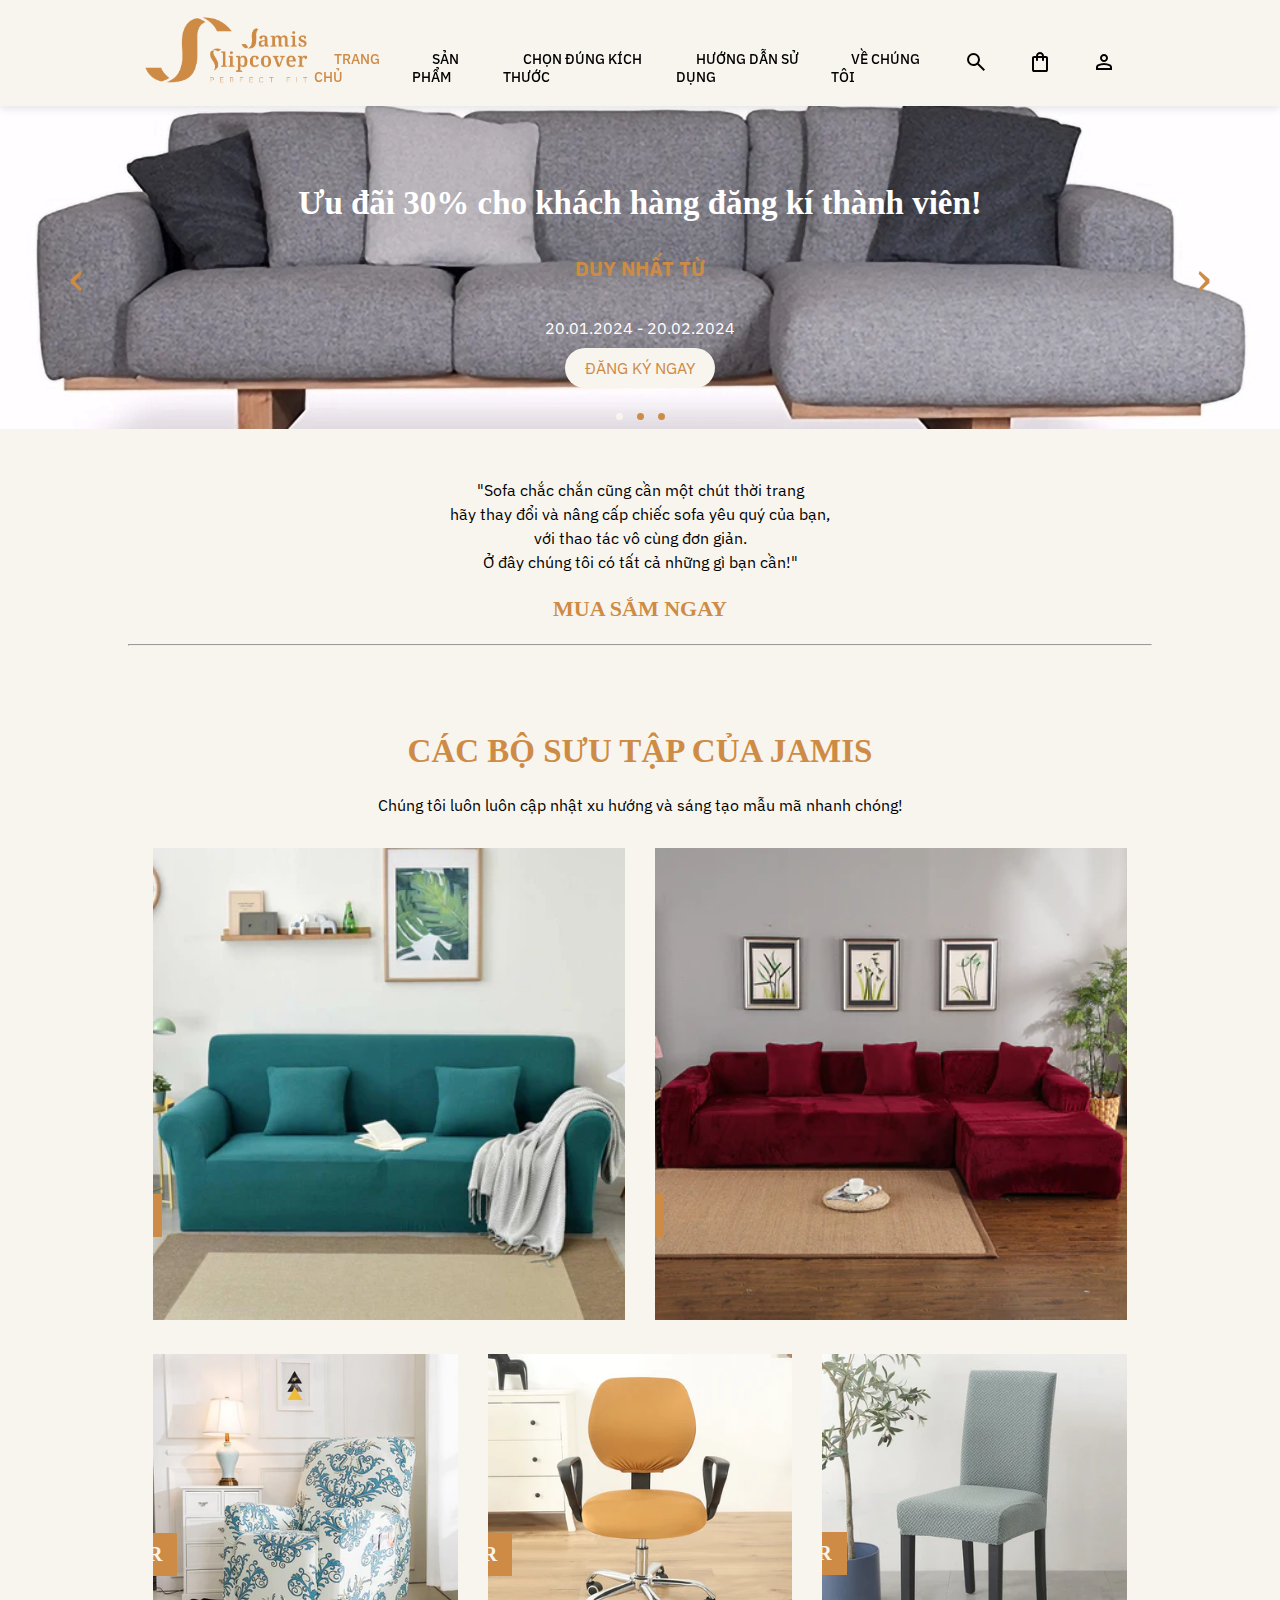
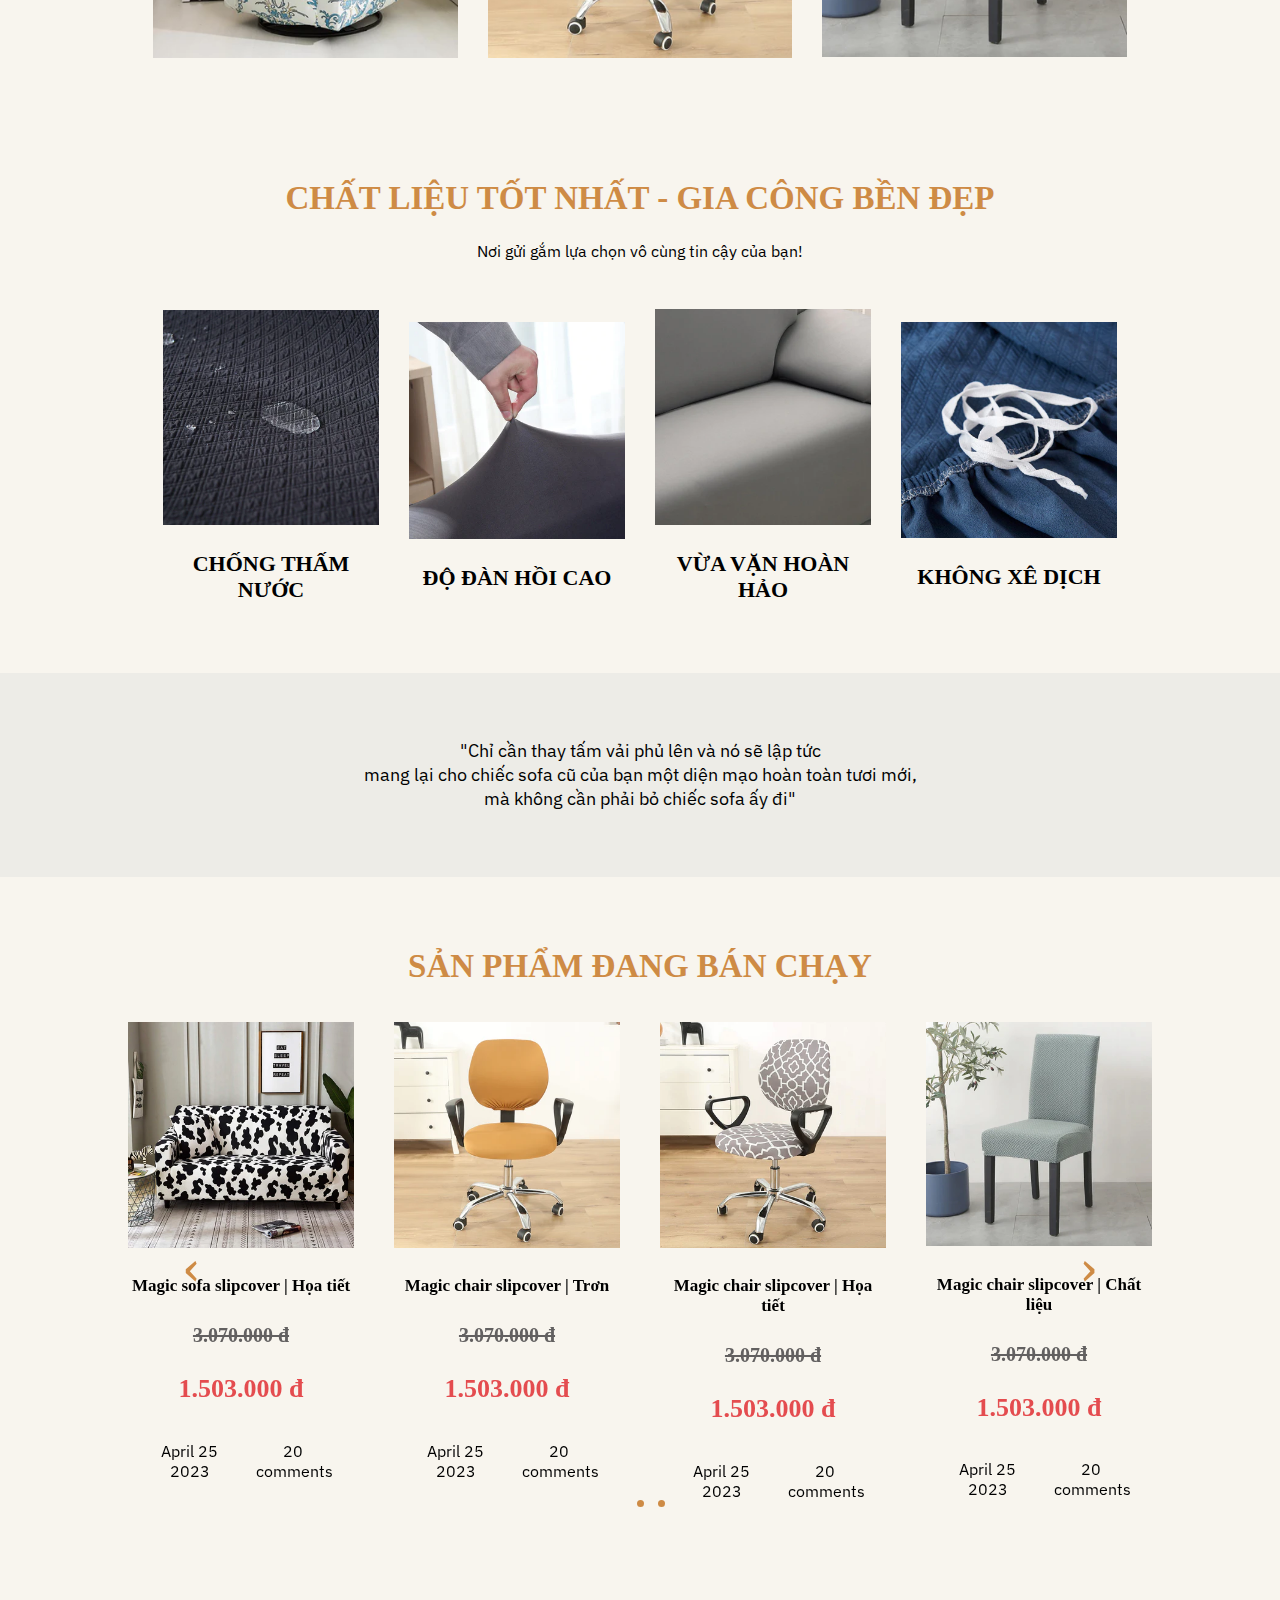
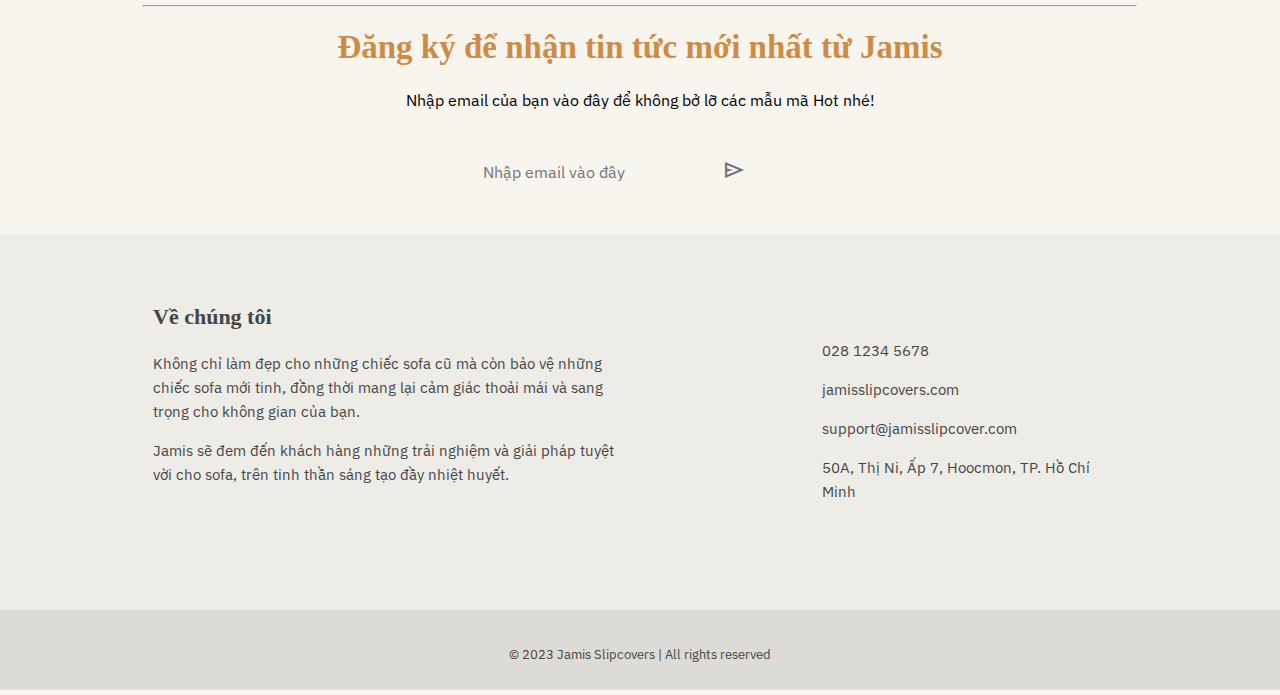
<file: index.html>
<!doctype html>
<html>
<head>
<meta charset="utf-8">
<title>Jamis Slipcover - Perfect Fit</title>
<link rel="icon" href="images/logo icon for web-07.png" type="image/x-icon">
<link rel="stylesheet" href="css/main style.css">
<link rel="stylesheet" href="https://fonts.googleapis.com/css2?family=Material+Symbols+Outlined:opsz,wght,FILL,GRAD@24,400,0,0" />
<link rel="stylesheet" href="css/owl.carousel.css">
<link rel="stylesheet" href="css/owl.theme.default.css">
</head>
	
<body>
<nav>
		<div class="container" >
		<a href="index.html" class="logo"><img src="images/logo for web-06.png" alt="Jamis Slipcover's Logo"></a>
	<div class="menu"> <ul>
		<li><a href="index.html" class="active">TRANG CHỦ</a></li>
		<li><a href="tat-ca-san-pham.html">SẢN PHẨM</a>
		<ul>
			<li><a href="tat-ca-san-pham.html">TẤT CẢ</a></li>
			<li><a href="tu-thiet-ke.html"> CÁC MẪU TỰ THIẾT KẾ</a>
			<ul>
			<li><a href="tron.html">TRƠN</a></li>
			<li><a href="hoa-tiet.html">HỌA TIẾT</a></li>
			<li><a href="chat-lieu.html">CHẤT LIỆU</a></li>
			<li><a href="vai-nhung.html">VẢI NHUNG</a></li>
		</ul>
			</li>
			<li><a href="mau-theo-noi-that.html">CÁC MẪU THEO LOẠI NỘI THẤT</a>
		<ul>
			<li><a href="sofa.html">SOFA</a></li>
			<li><a href="sofa-chu-l.html">SOFA CHỮ L</a></li>
			<li><a href="ghe-phong-an.html">GHẾ PHÒNG ĂN</a></li>
			<li><a href="ghe-van-phong.html">GHẾ VĂN PHÒNG</a></li>
			<li><a href="sofa-tua.html">SOFA TỰA</a></li>
		</ul>
			</li>
		</ul></li>
		
		<li><a href="huong-dan-chon-dung-kich-thuoc.html">CHỌN ĐÚNG KÍCH THƯỚC</a></li>
		<li><a href="huong-dan-su-dung.html">HƯỚNG DẪN SỬ DỤNG</a></li>
		<li><a href="ve-chung-toi.html">VỀ CHÚNG TÔI</a>
		</li>
		
		<li><a href="tim-kiem.html"><span class="material-symbols-outlined">search</span></a></li>
		<li><a href="gio-hang.html"><span class="material-symbols-outlined">shopping_bag</span></a></li>
		<li><a href="tai-khoan-ca-nhan.html"><span class="material-symbols-outlined">person</span></a></li>
		
	</ul></div> </div> </nav>

<section id="vung0">
<div  class="owl-carousel owl-theme" id="banner">
<div class="item">
<div class="banner-caption">
				<h1>Ưu đãi 30% cho khách hàng đăng kí thành viên!</h1>
	<h5>DUY NHẤT TỪ</h5> <p>20.01.2024 - 20.02.2024</p>
				<p><a href="dang-ky-thanh-vien-form.html" class="btn-primary">ĐĂNG KÝ NGAY</a></p>
			</div>
<img src="images/banner 1.webp"/></div>
<div class="item">
<div class="banner-caption">
				<h1>Ưu đãi 30% cho khách hàng đăng kí thành viên!</h1>
	<h5>DUY NHẤT TỪ</h5> <p>20.01.2024 - 20.02.2024</p>
				<p><a href="#" class="btn-primary">ĐĂNG KÝ NGAY</a></p>
			</div>	
<img src="images/banner 2.jpg"/></div>
<div class="item">
<div class="banner-caption">
				<h1>Ưu đãi 30% cho khách hàng đăng kí thành viên!</h1>
	<h5>DUY NHẤT TỪ</h5> <p>20.01.2024 - 20.02.2024</p>
				<p><a href="#" class="btn-primary">ĐĂNG KÝ NGAY</a></p>
			</div>
<img src="images/banner 3.jpg"/></div>
</div></section>
	
	<section id="vung1"><div class="container">
	<p text align="center">"Sofa chắc chắn cũng cần một chút thời trang <br>
hãy thay đổi và nâng cấp chiếc sofa yêu quý của bạn, <br>
với thao tác vô cùng đơn giản.<br>
	Ở đây chúng tôi có tất cả những gì bạn cần!"
		<br></p>
		<h3 text align="center"><a class="btn-primary" href="san-pham.html">MUA SẮM NGAY</a></h3><hr></div></section>
	
	
	<section id="vung2">
	<h1 text align="center">CÁC BỘ SƯU TẬP CỦA JAMIS</h1>
		<p text align="center">Chúng tôi luôn luôn cập nhật xu hướng và sáng tạo mẫu mã nhanh chóng!</p>
	<div class="container"><div class="row">
			<div class="col-6">
				<a href="sofa-html"><div class="card-overlay">
					<img src="images/sofa.webp" alt="" class="img-100">
					<h4>MAGIC SOFA SLIPCOVER</h4>
					<h1>SOFA</h1>
				</div></a>
			</div>
			<div class="col-6">
				<a href="sofa-chu-l.html"><div class="card-overlay">
					<img src="images/sofa L.webp" alt="" class="img-100">
					<h4>MAGIC SOFA SLIPCOVER</h4>
					<h1>SOFA CHỮ L</h1>
				</div></a>
			</div>
			<div class="col-4">
					<a href="sofa-tua.html"><div class="card-overlay">
					<img src="images/ghế tựa.webp" alt="" class="img-100">
					<h4>MAGIC CHAIR SLIPCOVER</h4>
					<h1>SOFA TỰA</h1>
				</div></a></div>
		<div class="col-4">
					<a href="ghe-cong-so.html"><div class="card-overlay">
					<img src="images/ghế công sở.webp" alt="" class="img-100">
					<h4>MAGIC CHAIR SLIPCOVER</h4>
					<h1>GHẾ VĂN PHÒNG</h1>
				</div></a></div>
		<div class="col-4">
					<a href="ghe-phong-an.html"><div class="card-overlay">
					<img src="images/ghế phòng ăn.webp" alt="" class="img-100">
					<h4>MAGIC CHAIR SLIPCOVER</h4>
					<h1>GHẾ PHÒNG ĂN</h1>
				</div></a></div>
		</div>
	</div>
	</section>
	
	<section id="vung3">
	<div class="container" >
	<div class="row">
	<div class="col-12">	
		<h1 text align="center">CHẤT LIỆU TỐT NHẤT - GIA CÔNG BỀN ĐẸP</h1>
		<p text align="center">Nơi gửi gắm lựa chọn vô cùng tin cậy của bạn!</p></div>
	<div class="row justify-center">
	<div class="col-3"><img src="images/CL1.webp" class="img-100" alt=""><h3 text align="center">CHỐNG THẤM NƯỚC</h3></div>
	<div class="col-3"><img src="images/CL2.webp" class="img-100" alt=""><h3 text align="center">ĐỘ ĐÀN HỒI CAO</h3></div>
	<div class="col-3"><img src="images/CL3.webp" class="img-100" alt=""><h3 text align="center">VỪA VẶN HOÀN HẢO</h3></div>
	<div class="col-3"><img src="images/CL4.webp" class="img-100" alt=""><h3 text align="center">KHÔNG XÊ DỊCH</h3></div>
	</div>	</div>		
	</div>
	</section>

	
		<section id="vung-giua">
		<div class="col-12 text-center">
			<p>"Chỉ cần thay tấm vải phủ lên và nó sẽ lập tức <br> mang lại 
cho chiếc sofa cũ của bạn một diện mạo hoàn toàn tươi mới, <br>
mà không cần phải bỏ chiếc sofa ấy đi"</p>
			</div></section>
	
		
	<section id="vung4 ">
	<div class="container text-center">
	<div class="row">
	<div class="col-12 text-center">
		<h1>SẢN PHẨM ĐANG BÁN CHẠY</h1></div></div>
		
		<div class="owl-carousel owl-theme" id="ban-chay">
		
			<div class="item">
			
			<a href="hoa-tiet.html"><div class="card-overlay"><img src="images/v51.webp" class="img-100" alt=""></div></a>
			<h5>Magic sofa slipcover | Họa tiết</h5>
			<h4>3.070.000 đ</h4>	
			<h2>1.503.000 đ</h2>
			<div class="row">
				<div class="col-6">April 25 2023</div>
				<div class="col-6">20 comments</div>
				</div></div>
		
			
			<div class="item">
			<a href="ghe-cong-so.html"><div class="card-overlay"><img src="images/ghế công sở.webp" class="img-100" alt=""></div></a>
			<h5>Magic chair slipcover | Trơn</h5>
			<h4>3.070.000 đ</h4>	
			<h2>1.503.000 đ</h2>
			<div class="row">
				<div class="col-6">April 25 2023</div>
				<div class="col-6">20 comments</div>
				</div></div>
			
			
			<div class="item">
			<a href="ghe-cong-so.html"><div class="card-overlay"><img src="images/814quVx9RaL._SL1500_370x.webp" class="img-100" alt=""></div></a>
			<h5>Magic chair slipcover | Họa tiết</h5>
			<h4>3.070.000 đ</h4>	
			<h2>1.503.000 đ</h2>
			<div class="row">
				<div class="col-6">April 25 2023</div>
				<div class="col-6">20 comments</div>
				</div></div>
			
			
			<div class="item">
			<a href="ghe-phong-an.html"><div class="card-overlay"><img src="images/ghế phòng ăn.webp" class="img-100" alt=""></div></a>
			<h5>Magic chair slipcover | Chất liệu</h5>
			<h4>3.070.000 đ</h4>	
			<h2>1.503.000 đ</h2>
			<div class="row">
				<div class="col-6">April 25 2023</div>
				<div class="col-6">20 comments</div>
			  </div></div>
			
			
			<div class="item">
			<a href="sofa-tua.html"><div class="card-overlay"><img src="images/v55.webp" class="img-100" alt=""></div></a>
			<h5>Magic chair slipcover | Họa tiết</h5>
			<h4>3.070.000 đ</h4>	
			<h2>1.503.000 đ</h2>
			<div class="row">
				<div class="col-6">April 25 2023</div>
				<div class="col-6">20 comments</div>
				</div></div>
			
		
			<div class="item">
			<a href="sofa-chu-l.html"><div class="card-overlay"><img src="images/v56.webp" class="img-100" alt=""></div></a>
			<h5>Magic L sofa slipcover |Trơn</h5>
			<h4>3.070.000 đ</h4>	
			<h2>1.503.000 đ</h2>
			<div class="row">
				<div class="col-6">April 25 2023</div>
				<div class="col-6">20 comments</div>
			  </div></div>
			
			
			<div class="item">
			<a href="sofa.html"><div class="card-overlay"><img src="images/v57.webp" class="img-100" alt=""></div></a>
			<h5>Magic sofa slipcover | Trơn</h5>
			<h4>3.070.000 đ</h4>
			<h2>1.503.000 đ</h2>
			<div class="row">
				<div class="col-6">April 25 2023</div>
				<div class="col-6">20 comments</div>
			  </div></div>
			
			
			<div class="item">
			<a href="sofa-chu-l.html"><div class="card-overlay"><img src="images/v58.webp" class="img-100" alt=""></div></a>
			<h5>Magic L sofa slipcover | Vải nhung</h5>
			<h4>3.070.000 đ</h4>	
			<h2>1.503.000 đ</h2>
			<div class="row">
				<div class="col-6">April 25 2023</div>
				<div class="col-6">20 comments</div>
			  </div></div>
			
			
			<div class="item">
			<a href="sofa-chu-l.html"><div class="card-overlay"><img src="images/v59.webp" class="img-100" alt=""></div></a>
			<h5>Magic L sofa slipcover | Họa tiết</h5>
			<h4>3.070.000 đ</h4>	
			<h2>1.503.000 đ</h2>
			<div class="row">
				<div class="col-6">April 25 2023</div>
				<div class="col-6">20 comments</div>
				</div></div>
			
			
			<div class="item">
			<a href="sofa.html"><div class="card-overlay"><img src="images/v510.webp" class="img-100" alt=""></div></a>
			<h5>Magic sofa slipcover | Vải nhung</h5>
			<h4>3.070.000 đ</h4>	
			<h2>1.503.000 đ</h2>
			<div class="row">
				<div class="col-6">April 25 2023</div>
				<div class="col-6">20 comments</div>
			  </div></div>
			
		
			<div class="item">
			<a href="sofa-chu-l.html"><div class="card-overlay"><img src="images/v511.webp" class="img-100" alt=""></div></a>
			<h5>Magic L sofa slipcover | Trơn</h5>
			<h4>3.070.000 đ</h4>	
			<h2>1.503.000 đ</h2>
			<div class="row">
				<div class="col-6">April 25 2023</div>
				<div class="col-6">20 comments</div>
			  </div></div>
			
			
			<div class="item">
			<a href="ghe-van-phong.html"><div class="card-overlay"><img src="images/v512.webp" class="img-100" alt=""></div></a>
			<h5>Magic chair slipcover | Vải nhung&nbsp;</h5>
			<h4>3.070.000 đ</h4>	
			<h2>1.503.000 đ</h2>
			<div class="row">
				<div class="col-6">April 25 2023</div>
				<div class="col-6">20 comments</div>
			  </div></div>
			
		</div></div></section>

	<section id="email">
	<div class="container">
	<div class="col-12 text-center"><hr>
	<h1>Đăng ký để nhận tin tức mới nhất từ Jamis</h1>
	<p>Nhập email của bạn vào đây để không bở lỡ các mẫu mã Hot nhé!</p>
	</div>
	<div class="container">
		<div class="row justify-center">
			<div class="col-6 text-right"><a href="">Nhập email vào đây</a></div>
			<div class="col-5"><a href="dien-email.html"><span class="material-symbols-outlined">send</span></a></div>
		</div>
	</div>
		
	</div></section>
	
	<section id="footer1">
	<div class="container">
	<div class="row">
	<div class="col-6" style="height:310px"><h3>Về chúng tôi</h3><p>Không chỉ làm đẹp cho những chiếc sofa cũ mà còn bảo vệ những chiếc sofa mới tinh, đồng thời mang lại cảm giác thoải mái và sang trọng cho không gian của bạn.</p>
	<p>Jamis sẽ đem đến khách hàng những trải nghiệm và giải pháp tuyệt vời cho sofa, trên tinh thần sáng tạo đầy nhiệt huyết.</p></div>
	<div class="col-4"><p>028 1234 5678</p>
	<p>jamisslipcovers.com</p> <p>support@jamisslipcover.com</p> <p>50A, Thị Ni, Ấp 7, Hoocmon, TP. Hồ Chí Minh </p> <p></p></div>
	</div>
	</div>
	</section>
	
	<section id="footer2">
	<div class="row text-center">
		<div class="col-12"><p>© 2023 Jamis Slipcovers  |  All rights reserved</p></div>
	</div>  
	</section>
	
	
	
<script src="js/jquery.min.js"></script>
<script src="js/owl.carousel.js"></script>
<script src="js/custom.js"></script>
</body>
</html>
</file>
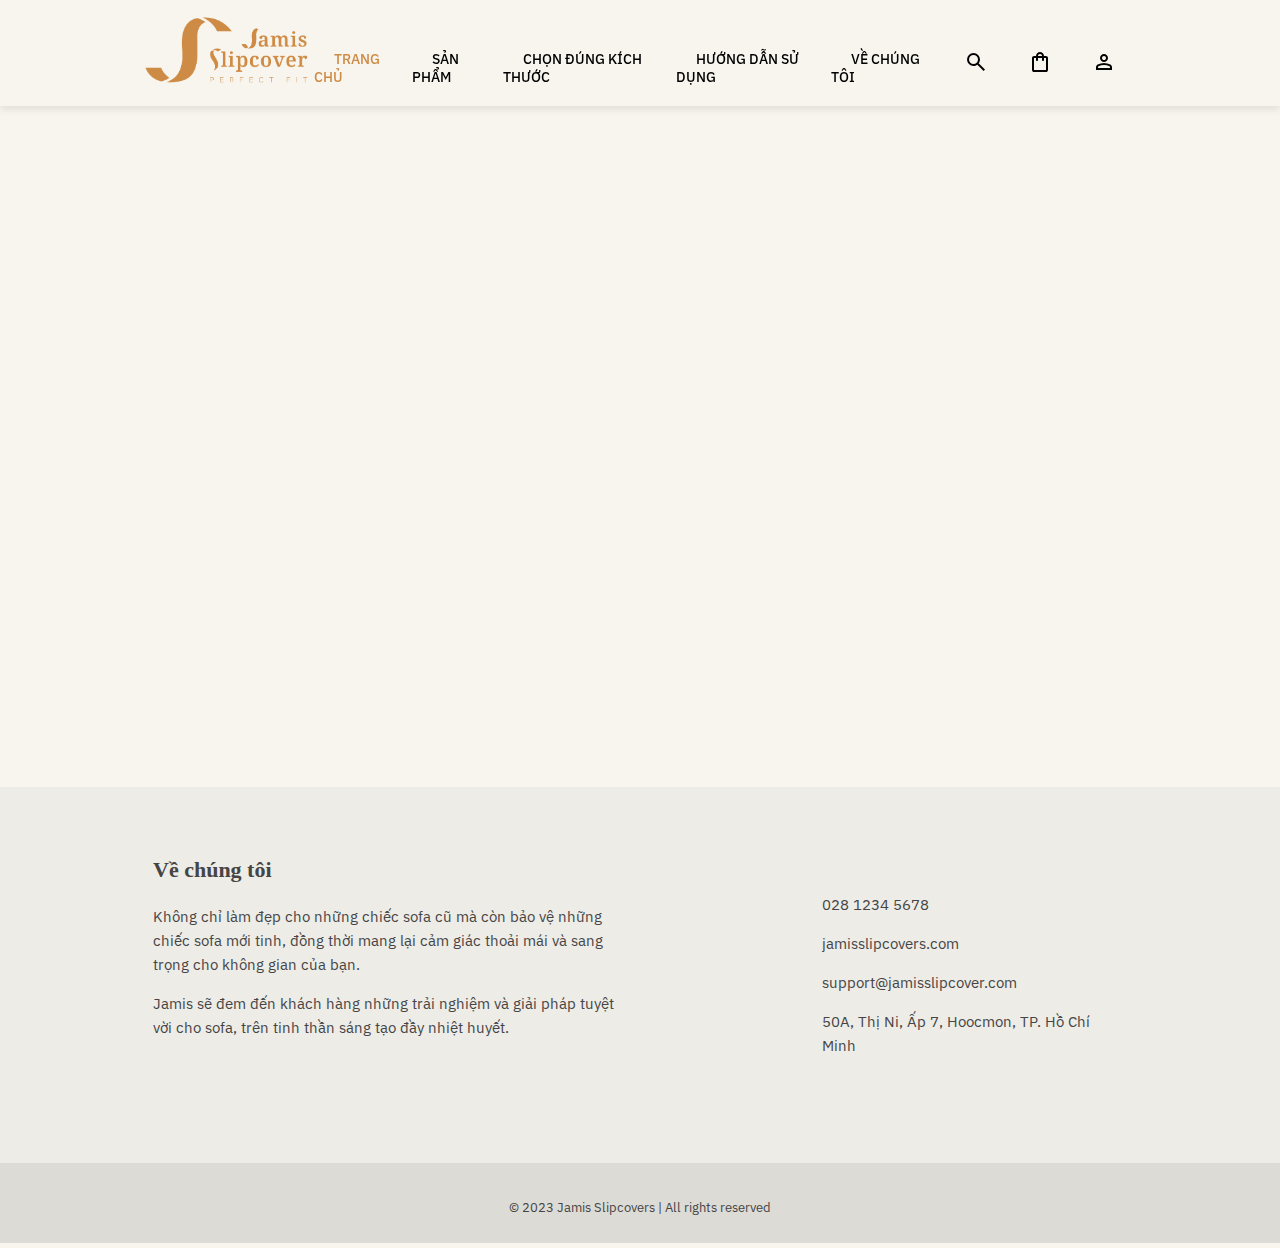
<file: huong-dan-chon-dung-kich-thuoc.html>
<!doctype html>
<html>
<head>
<meta charset="utf-8">
<title>Hướng dẫn chọn đúng kích thước</title>
<link rel="icon" href="images/logo icon for web-07.png" type="image/x-icon">
<link rel="stylesheet" href="https://fonts.googleapis.com/css2?family=Material+Symbols+Outlined:opsz,wght,FILL,GRAD@24,400,0,0" />	
<link rel="stylesheet" href="css/huong dan chon dung kich thuoc.css">
</head>

<body>
<nav>
		<div class="container" >
		<a href="index.html" class="logo"><img src="images/logo for web-06.png" alt="Jamis Slipcover's Logo"></a>
	<div class="menu"> <ul>
		<li><a href="index.html" class="active">TRANG CHỦ</a></li>
		<li><a href="tat-ca-san-pham.html">SẢN PHẨM</a>
		<ul>
			<li><a href="tat-ca-san-pham.html">TẤT CẢ</a></li>
			<li><a href="tu-thiet-ke.html"> CÁC MẪU TỰ THIẾT KẾ</a>
			<ul>
			<li><a href="tron.html">TRƠN</a></li>
			<li><a href="hoa-tiet.html">HỌA TIẾT</a></li>
			<li><a href="chat-lieu.html">CHẤT LIỆU</a></li>
			<li><a href="vai-nhung.html">VẢI NHUNG</a></li>
		</ul>
			</li>
			<li><a href="mau-theo-noi-that.html">CÁC MẪU THEO LOẠI NỘI THẤT</a>
		<ul>
			<li><a href="sofa.html">SOFA</a></li>
			<li><a href="sofa-chu-l.html">SOFA CHỮ L</a></li>
			<li><a href="ghe-phong-an.html">GHẾ PHÒNG ĂN</a></li>
			<li><a href="ghe-van-phong.html">GHẾ VĂN PHÒNG</a></li>
			<li><a href="sofa-tua.html">SOFA TỰA</a></li>
		</ul>
			</li>
		</ul></li>
		
		<li><a href="huong-dan-chon-dung-kich-thuoc.html">CHỌN ĐÚNG KÍCH THƯỚC</a></li>
		<li><a href="huong-dan-su-dung.html">HƯỚNG DẪN SỬ DỤNG</a></li>
		<li><a href="ve-chung-toi.html">VỀ CHÚNG TÔI</a>
		</li>
		
		<li><a href="tim-kiem.html"><span class="material-symbols-outlined">search</span></a></li>
		<li><a href="gio-hang.html"><span class="material-symbols-outlined">shopping_bag</span></a></li>
		<li><a href="tai-khoan-ca-nhan.html"><span class="material-symbols-outlined">person</span></a></li>
		
	</ul></div> </div> </nav>	

<section id="video">
<div class="container">
	<div class="col-12" align="center"><iframe width="1120" height="630" src="https://www.youtube.com/embed/oGhaW3neoaY?si=aws9Qa9n_HWjiQbo" title="YouTube video player" frameborder="0" allow="accelerometer; autoplay; clipboard-write; encrypted-media; gyroscope; picture-in-picture; web-share" allowfullscreen></iframe></div>
</div></section>	

	
	
<section id="footer1">
	<div class="container">
	<div class="row">
	<div class="col-6" style="height:310px"><h3>Về chúng tôi</h3><p>Không chỉ làm đẹp cho những chiếc sofa cũ mà còn bảo vệ những chiếc sofa mới tinh, đồng thời mang lại cảm giác thoải mái và sang trọng cho không gian của bạn.</p>
	<p>Jamis sẽ đem đến khách hàng những trải nghiệm và giải pháp tuyệt vời cho sofa, trên tinh thần sáng tạo đầy nhiệt huyết.</p></div>
	<div class="col-4"><p>028 1234 5678</p>
	<p>jamisslipcovers.com</p> <p>support@jamisslipcover.com</p> <p>50A, Thị Ni, Ấp 7, Hoocmon, TP. Hồ Chí Minh </p> <p></p></div>
	</div>
	</div>
	</section>
	
	<section id="footer2">
	<div class="row text-center">
		<div class="col-12"><p>© 2023 Jamis Slipcovers  |  All rights reserved</p></div>
	</div>  
	</section>	
	
	
</body>
</html>
</file>
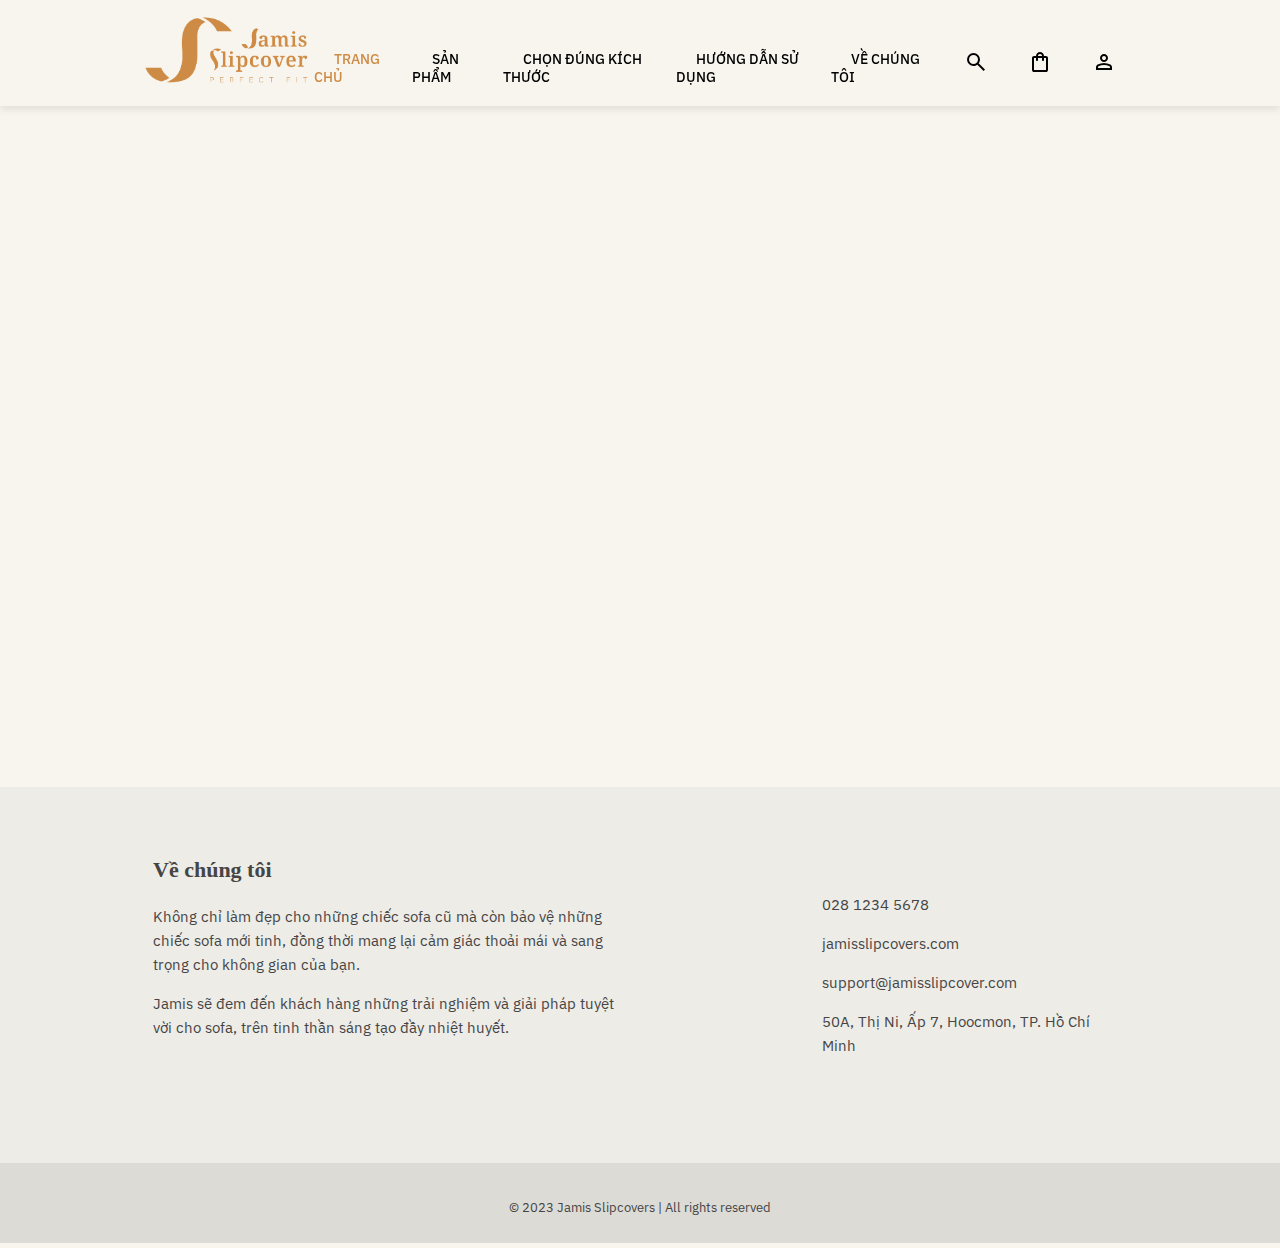
<file: huong-dan-su-dung.html>
<!doctype html>
<html>
<head>
<meta charset="utf-8">
<title>Hướng dẫn sử dụng</title>
<link rel="icon" href="images/logo icon for web-07.png" type="image/x-icon">
<link rel="stylesheet" href="https://fonts.googleapis.com/css2?family=Material+Symbols+Outlined:opsz,wght,FILL,GRAD@24,400,0,0" />	
<link rel="stylesheet" href="css/huong dan su dung.css">	

</head>

<body>
<nav>
		<div class="container" >
		<a href="index.html" class="logo"><img src="images/logo for web-06.png" alt="Jamis Slipcover's Logo"></a>
	<div class="menu"> <ul>
		<li><a href="index.html" class="active">TRANG CHỦ</a></li>
		<li><a href="tat-ca-san-pham.html">SẢN PHẨM</a>
		<ul>
			<li><a href="tat-ca-san-pham.html">TẤT CẢ</a></li>
			<li><a href="tu-thiet-ke.html"> CÁC MẪU TỰ THIẾT KẾ</a>
			<ul>
			<li><a href="tron.html">TRƠN</a></li>
			<li><a href="hoa-tiet.html">HỌA TIẾT</a></li>
			<li><a href="chat-lieu.html">CHẤT LIỆU</a></li>
			<li><a href="vai-nhung.html">VẢI NHUNG</a></li>
		</ul>
			</li>
			<li><a href="mau-theo-noi-that.html">CÁC MẪU THEO LOẠI NỘI THẤT</a>
		<ul>
			<li><a href="sofa.html">SOFA</a></li>
			<li><a href="sofa-chu-l.html">SOFA CHỮ L</a></li>
			<li><a href="ghe-phong-an.html">GHẾ PHÒNG ĂN</a></li>
			<li><a href="ghe-van-phong.html">GHẾ VĂN PHÒNG</a></li>
			<li><a href="sofa-tua.html">SOFA TỰA</a></li>
		</ul>
			</li>
		</ul></li>
		
		<li><a href="huong-dan-chon-dung-kich-thuoc.html">CHỌN ĐÚNG KÍCH THƯỚC</a></li>
		<li><a href="huong-dan-su-dung.html">HƯỚNG DẪN SỬ DỤNG</a></li>
		<li><a href="ve-chung-toi.html">VỀ CHÚNG TÔI</a>
		</li>
		
		<li><a href="tim-kiem.html"><span class="material-symbols-outlined">search</span></a></li>
		<li><a href="gio-hang.html"><span class="material-symbols-outlined">shopping_bag</span></a></li>
		<li><a href="tai-khoan-ca-nhan.html"><span class="material-symbols-outlined">person</span></a></li>
		
	</ul></div> </div> </nav>

<section id="video">
<div class="container">
	<div class="col-12" align="center"><iframe width="1120" height="630" src="https://www.youtube.com/embed/x_3PSDAoc98?si=K7Cucz_121zM2VOG" title="YouTube video player" frameborder="0" allow="accelerometer; autoplay; clipboard-write; encrypted-media; gyroscope; picture-in-picture; web-share" allowfullscreen></iframe></div>
</div></section>	

	
	
<section id="footer1">
	<div class="container">
	<div class="row">
	<div class="col-6" style="height:310px"><h3>Về chúng tôi</h3><p>Không chỉ làm đẹp cho những chiếc sofa cũ mà còn bảo vệ những chiếc sofa mới tinh, đồng thời mang lại cảm giác thoải mái và sang trọng cho không gian của bạn.</p>
	<p>Jamis sẽ đem đến khách hàng những trải nghiệm và giải pháp tuyệt vời cho sofa, trên tinh thần sáng tạo đầy nhiệt huyết.</p></div>
	<div class="col-4"><p>028 1234 5678</p>
	<p>jamisslipcovers.com</p> <p>support@jamisslipcover.com</p> <p>50A, Thị Ni, Ấp 7, Hoocmon, TP. Hồ Chí Minh </p> <p></p></div>
	</div>
	</div>
	</section>
	
	<section id="footer2">
	<div class="row text-center">
		<div class="col-12"><p>© 2023 Jamis Slipcovers  |  All rights reserved</p></div>
	</div>  
	</section>		
</body>
</html>
</file>
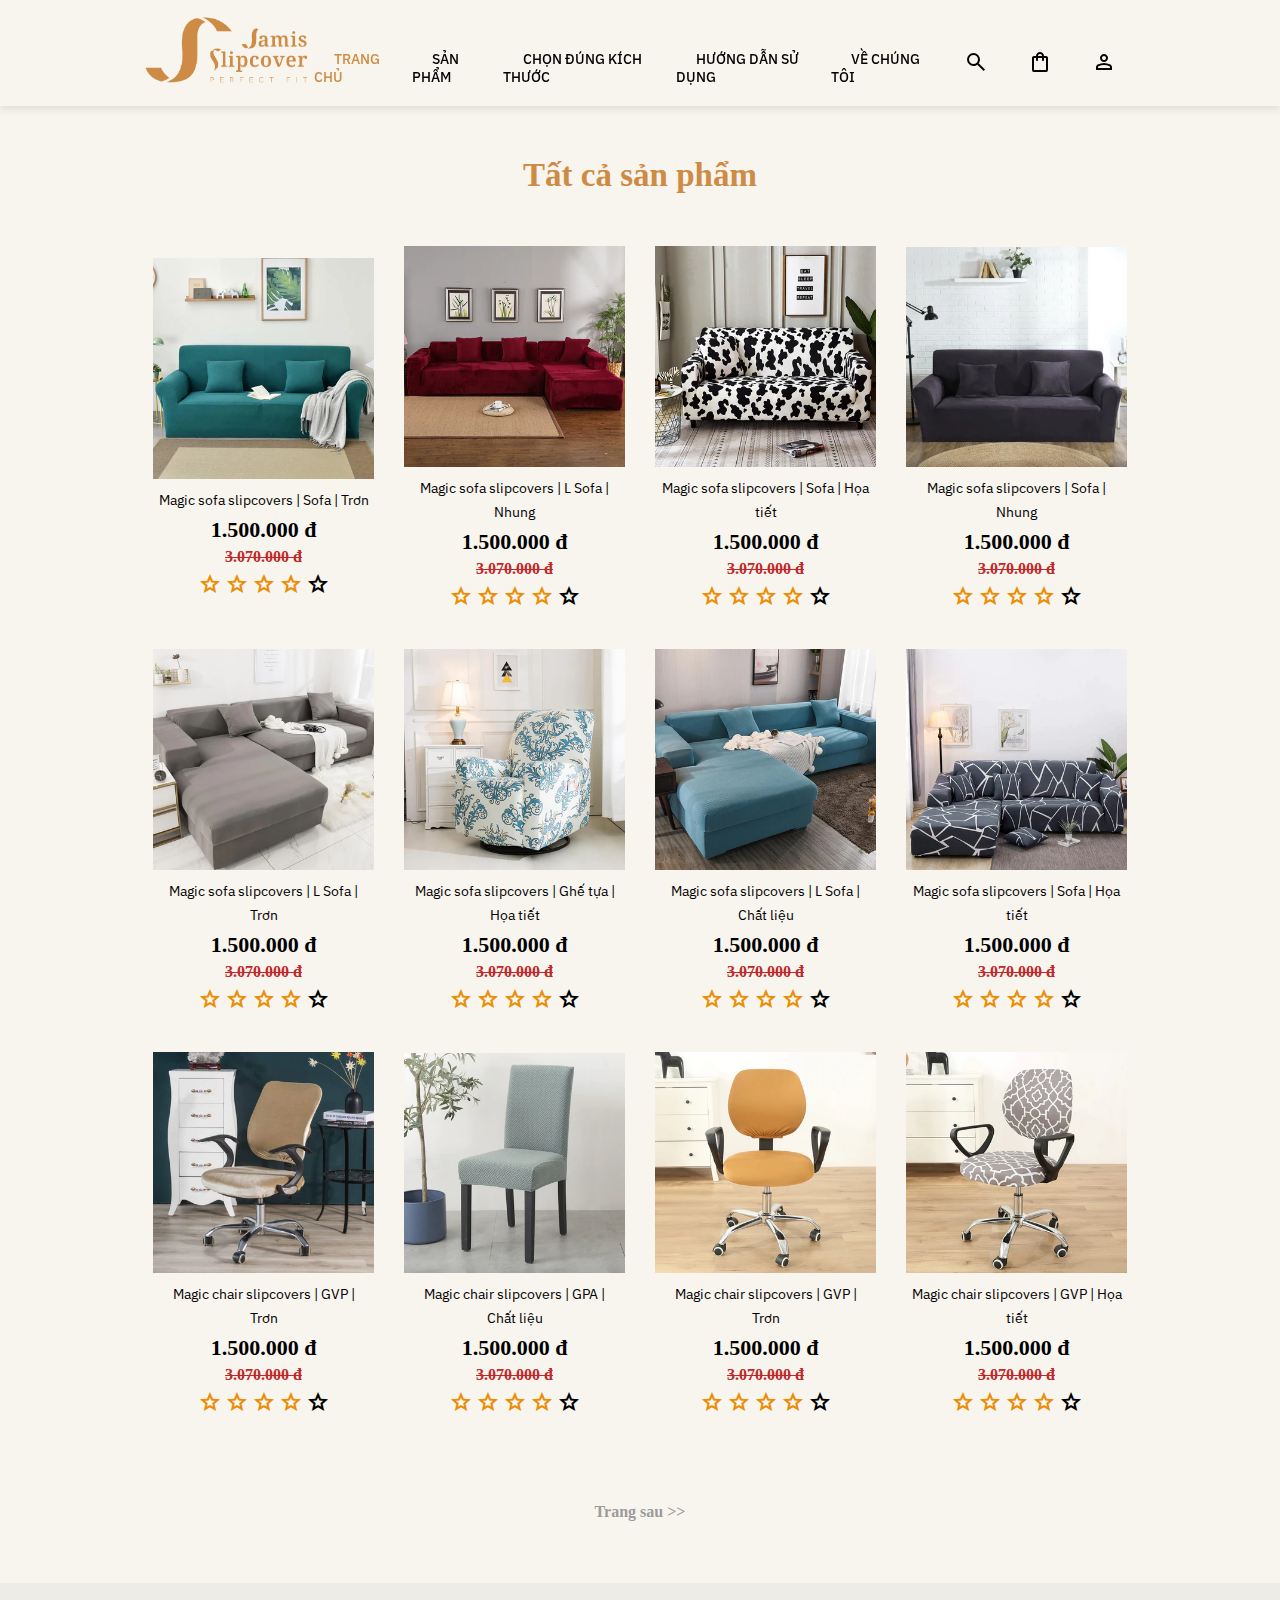
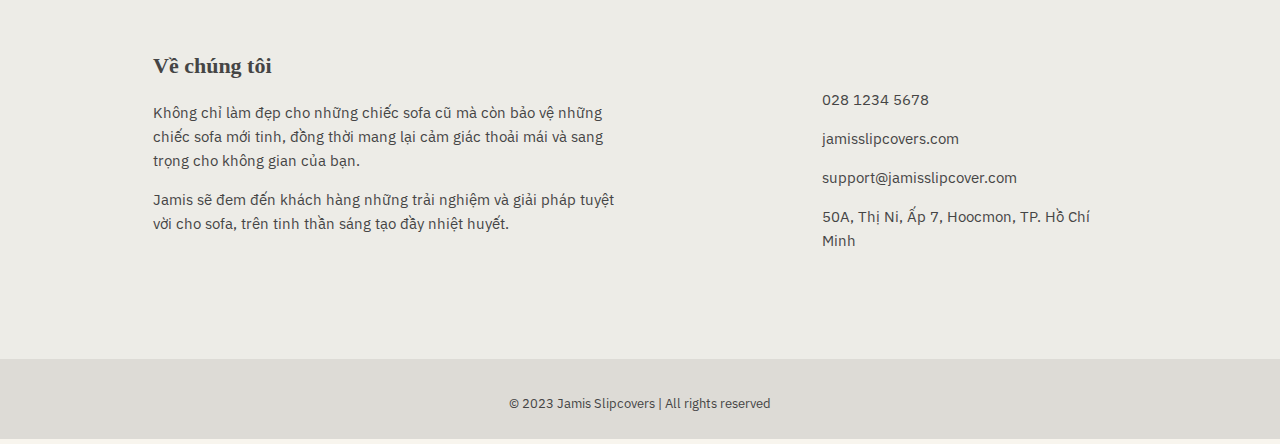
<file: tat-ca-san-pham.html>
<!doctype html>
<html>
<head>
<meta charset="utf-8">
<title>Tất cả sản phẩm</title>
<link rel="icon" href="images/logo icon for web-07.png" type="image/x-icon">
<link rel="stylesheet" href="https://fonts.googleapis.com/css2?family=Material+Symbols+Outlined:opsz,wght,FILL,GRAD@24,400,0,0" />	
<link rel="stylesheet" href="css/tat ca san pham.css">	
</head>

<body>
<nav>
		<div class="container" >
		<a href="index.html" class="logo"><img src="images/logo for web-06.png" alt="Jamis Slipcover's Logo"></a>
	<div class="menu"> <ul>
		<li><a href="index.html" class="active">TRANG CHỦ</a></li>
		<li><a href="tat-ca-san-pham.html">SẢN PHẨM</a>
		<ul>
			<li><a href="tat-ca-san-pham.html">TẤT CẢ</a></li>
			<li><a href="tu-thiet-ke.html"> CÁC MẪU TỰ THIẾT KẾ</a>
			<ul>
			<li><a href="tron.html">TRƠN</a></li>
			<li><a href="hoa-tiet.html">HỌA TIẾT</a></li>
			<li><a href="chat-lieu.html">CHẤT LIỆU</a></li>
			<li><a href="vai-nhung.html">VẢI NHUNG</a></li>
		</ul>
			</li>
			<li><a href="mau-theo-noi-that.html">CÁC MẪU THEO LOẠI NỘI THẤT</a>
		<ul>
			<li><a href="sofa.html">SOFA</a></li>
			<li><a href="sofa-chu-l.html">SOFA CHỮ L</a></li>
			<li><a href="ghe-phong-an.html">GHẾ PHÒNG ĂN</a></li>
			<li><a href="ghe-van-phong.html">GHẾ VĂN PHÒNG</a></li>
			<li><a href="sofa-tua.html">SOFA TỰA</a></li>
		</ul>
			</li>
		</ul></li>
		
		<li><a href="huong-dan-chon-dung-kich-thuoc.html">CHỌN ĐÚNG KÍCH THƯỚC</a></li>
		<li><a href="huong-dan-su-dung.html">HƯỚNG DẪN SỬ DỤNG</a></li>
		<li><a href="ve-chung-toi.html">VỀ CHÚNG TÔI</a>
		</li>
		
		<li><a href="tim-kiem.html"><span class="material-symbols-outlined">search</span></a></li>
		<li><a href="gio-hang.html"><span class="material-symbols-outlined">shopping_bag</span></a></li>
		<li><a href="tai-khoan-ca-nhan.html"><span class="material-symbols-outlined">person</span></a></li>
		
	</ul></div> </div> </nav>

<section id="tat-ca">
<div class="container">
	<div class="row">
	<div class="col-12">
	<h1 align="center">Tất cả sản phẩm</h1>
		</div></div>
	
<div class="row align-items-bottom">
<div class="col-3">
			<div class="card card-overlay text-center">
				<img src="images/sofa.webp" alt="" class="img-100">
				<p>Magic sofa slipcovers | Sofa | Trơn</p>
					<h3>1.500.000 đ</h3>
				<h4>3.070.000 đ</h4>
				<p>
				<span class="material-symbols-outlined text-yellow">star</span>	<span class="material-symbols-outlined text-yellow">star</span>
				<span class="material-symbols-outlined text-yellow">star</span>	<span class="material-symbols-outlined text-yellow">star</span>	<span class="material-symbols-outlined ">star</span></p>
				<button type="button" class="btn-primary">Mua ngay</button>
				<div class="icon">
					<a href="#"><span class="material-symbols-outlined">shopping_bag</span></a>
					<a href="#"><span class="material-symbols-outlined">favorite</span></a>
					<a href="#"><span class="material-symbols-outlined">compare_arrows</span></a>
				</div>
 				</div>
			</div>	

<div class="col-3">
			<div class="card card-overlay text-center">
				<img src="images/v58.webp" alt="" class="img-100">
				<p>Magic sofa slipcovers | L Sofa | Nhung</p>
					<h3>1.500.000 đ</h3>
				<h4>3.070.000 đ</h4>
				<p>
				<span class="material-symbols-outlined text-yellow">star</span>	<span class="material-symbols-outlined text-yellow">star</span>
				<span class="material-symbols-outlined text-yellow">star</span>	<span class="material-symbols-outlined text-yellow">star</span>	<span class="material-symbols-outlined ">star</span></p>
				<button type="button" class="btn-primary">Mua ngay</button>
				<div class="icon">
					<a href="#"><span class="material-symbols-outlined">shopping_bag</span></a>
					<a href="#"><span class="material-symbols-outlined">favorite</span></a>
					<a href="#"><span class="material-symbols-outlined">compare_arrows</span></a>
				</div>
 				</div>
			</div>	
	
<div class="col-3">
			<div class="card card-overlay text-center">
				<img src="images/v51.webp" alt="" class="img-100">
				<p>Magic sofa slipcovers | Sofa | Họa tiết</p>
					<h3>1.500.000 đ</h3>
				<h4>3.070.000 đ</h4>
				<p>
				<span class="material-symbols-outlined text-yellow">star</span>	<span class="material-symbols-outlined text-yellow">star</span>
				<span class="material-symbols-outlined text-yellow">star</span>	<span class="material-symbols-outlined text-yellow">star</span>	<span class="material-symbols-outlined ">star</span></p>
				<button type="button" class="btn-primary">Mua ngay</button>
				<div class="icon">
					<a href="#"><span class="material-symbols-outlined">shopping_bag</span></a>
					<a href="#"><span class="material-symbols-outlined">favorite</span></a>
					<a href="#"><span class="material-symbols-outlined">compare_arrows</span></a>
				</div>
 				</div>
			</div>	
	
<div class="col-3">
			<div class="card card-overlay text-center">
				<img src="images/v52.webp" alt="" class="img-100">
				<p>Magic sofa slipcovers | Sofa | Nhung</p>
					<h3>1.500.000 đ</h3>
				<h4>3.070.000 đ</h4>
				<p>
				<span class="material-symbols-outlined text-yellow">star</span>	<span class="material-symbols-outlined text-yellow">star</span>
				<span class="material-symbols-outlined text-yellow">star</span>	<span class="material-symbols-outlined text-yellow">star</span>	<span class="material-symbols-outlined ">star</span></p>
				<button type="button" class="btn-primary">Mua ngay</button>
				<div class="icon">
					<a href="#"><span class="material-symbols-outlined">shopping_bag</span></a>
					<a href="#"><span class="material-symbols-outlined">favorite</span></a>
					<a href="#"><span class="material-symbols-outlined">compare_arrows</span></a>
				</div>
 				</div>
			</div>	
	
<div class="col-3">
			<div class="card card-overlay text-center">
				<img src="images/v53.webp" alt="" class="img-100">
				<p>Magic sofa slipcovers | L Sofa | Trơn</p>
					<h3>1.500.000 đ</h3>
				<h4>3.070.000 đ</h4>
				<p>
				<span class="material-symbols-outlined text-yellow">star</span>	<span class="material-symbols-outlined text-yellow">star</span>
				<span class="material-symbols-outlined text-yellow">star</span>	<span class="material-symbols-outlined text-yellow">star</span>	<span class="material-symbols-outlined ">star</span></p>
				<button type="button" class="btn-primary">Mua ngay</button>
				<div class="icon">
					<a href="#"><span class="material-symbols-outlined">shopping_bag</span></a>
					<a href="#"><span class="material-symbols-outlined">favorite</span></a>
					<a href="#"><span class="material-symbols-outlined">compare_arrows</span></a>
				</div>
 				</div>
			</div>	
	
<div class="col-3">
			<div class="card card-overlay text-center">
				<img src="images/v55.webp" alt="" class="img-100">
				<p>Magic sofa slipcovers | Ghế tựa | Họa tiết</p>
					<h3>1.500.000 đ</h3>
				<h4>3.070.000 đ</h4>
				<p>
				<span class="material-symbols-outlined text-yellow">star</span>	<span class="material-symbols-outlined text-yellow">star</span>
				<span class="material-symbols-outlined text-yellow">star</span>	<span class="material-symbols-outlined text-yellow">star</span>	<span class="material-symbols-outlined ">star</span></p>
				<button type="button" class="btn-primary">Mua ngay</button>
				<div class="icon">
					<a href="#"><span class="material-symbols-outlined">shopping_bag</span></a>
					<a href="#"><span class="material-symbols-outlined">favorite</span></a>
					<a href="#"><span class="material-symbols-outlined">compare_arrows</span></a>
				</div>
 				</div>
			</div>	
	
<div class="col-3">
			<div class="card card-overlay text-center">
				<img src="images/v56.webp" alt="" class="img-100">
				<p>Magic sofa slipcovers | L Sofa | Chất liệu</p>
					<h3>1.500.000 đ</h3>
				<h4>3.070.000 đ</h4>
				<p>
				<span class="material-symbols-outlined text-yellow">star</span>	<span class="material-symbols-outlined text-yellow">star</span>
				<span class="material-symbols-outlined text-yellow">star</span>	<span class="material-symbols-outlined text-yellow">star</span>	<span class="material-symbols-outlined ">star</span></p>
				<button type="button" class="btn-primary">Mua ngay</button>
				<div class="icon">
					<a href="#"><span class="material-symbols-outlined">shopping_bag</span></a>
					<a href="#"><span class="material-symbols-outlined">favorite</span></a>
					<a href="#"><span class="material-symbols-outlined">compare_arrows</span></a>
				</div>
 				</div>
			</div>	
	
<div class="col-3">
			<div class="card card-overlay text-center">
				<img src="images/v59.webp" alt="" class="img-100">
				<p>Magic sofa slipcovers | Sofa | Họa tiết</p>
					<h3>1.500.000 đ</h3>
				<h4>3.070.000 đ</h4>
				<p>
				<span class="material-symbols-outlined text-yellow">star</span>	<span class="material-symbols-outlined text-yellow">star</span>
				<span class="material-symbols-outlined text-yellow">star</span>	<span class="material-symbols-outlined text-yellow">star</span>	<span class="material-symbols-outlined ">star</span></p>
				<button type="button" class="btn-primary">Mua ngay</button>
				<div class="icon">
					<a href="#"><span class="material-symbols-outlined">shopping_bag</span></a>
					<a href="#"><span class="material-symbols-outlined">favorite</span></a>
					<a href="#"><span class="material-symbols-outlined">compare_arrows</span></a>
				</div>
 				</div>
			</div>	
<div class="col-3">
			<div class="card card-overlay text-center">
				<img src="images/v512.webp" alt="" class="img-100">
				<p>Magic chair slipcovers | GVP | Trơn</p>
					<h3>1.500.000 đ</h3>
				<h4>3.070.000 đ</h4>
				<p>
				<span class="material-symbols-outlined text-yellow">star</span>	<span class="material-symbols-outlined text-yellow">star</span>
				<span class="material-symbols-outlined text-yellow">star</span>	<span class="material-symbols-outlined text-yellow">star</span>	<span class="material-symbols-outlined ">star</span></p>
				<button type="button" class="btn-primary">Mua ngay</button>
				<div class="icon">
					<a href="#"><span class="material-symbols-outlined">shopping_bag</span></a>
					<a href="#"><span class="material-symbols-outlined">favorite</span></a>
					<a href="#"><span class="material-symbols-outlined">compare_arrows</span></a>
				</div>
 				</div>
			</div>
<div class="col-3">
			<div class="card card-overlay text-center">
				<img src="images/ghế phòng ăn.webp" alt="" class="img-100">
				<p>Magic chair slipcovers | GPA | Chất liệu</p>
					<h3>1.500.000 đ</h3>
				<h4>3.070.000 đ</h4>
				<p>
				<span class="material-symbols-outlined text-yellow">star</span>	<span class="material-symbols-outlined text-yellow">star</span>
				<span class="material-symbols-outlined text-yellow">star</span>	<span class="material-symbols-outlined text-yellow">star</span>	<span class="material-symbols-outlined ">star</span></p>
				<button type="button" class="btn-primary">Mua ngay</button>
				<div class="icon">
					<a href="#"><span class="material-symbols-outlined">shopping_bag</span></a>
					<a href="#"><span class="material-symbols-outlined">favorite</span></a>
					<a href="#"><span class="material-symbols-outlined">compare_arrows</span></a>
				</div>
 				</div>
			</div>	
<div class="col-3">
			<div class="card card-overlay text-center">
				<img src="images/ghế công sở.webp" alt="" class="img-100">
				<p>Magic chair slipcovers | GVP | Trơn</p>
					<h3>1.500.000 đ</h3>
				<h4>3.070.000 đ</h4>
				<p>
				<span class="material-symbols-outlined text-yellow">star</span>	<span class="material-symbols-outlined text-yellow">star</span>
				<span class="material-symbols-outlined text-yellow">star</span>	<span class="material-symbols-outlined text-yellow">star</span>	<span class="material-symbols-outlined ">star</span></p>
				<button type="button" class="btn-primary">Mua ngay</button>
				<div class="icon">
					<a href="#"><span class="material-symbols-outlined">shopping_bag</span></a>
					<a href="#"><span class="material-symbols-outlined">favorite</span></a>
					<a href="#"><span class="material-symbols-outlined">compare_arrows</span></a>
				</div>
 				</div>
			</div>	
<div class="col-3">
			<div class="card card-overlay text-center">
				<img src="images/814quVx9RaL._SL1500_370x.webp" alt="" class="img-100">
				<p>Magic chair slipcovers | GVP | Họa tiết</p>
					<h3>1.500.000 đ</h3>
				<h4>3.070.000 đ</h4>
				<p>
				<span class="material-symbols-outlined text-yellow">star</span>	<span class="material-symbols-outlined text-yellow">star</span>
				<span class="material-symbols-outlined text-yellow">star</span>	<span class="material-symbols-outlined text-yellow">star</span>	<span class="material-symbols-outlined ">star</span></p>
				<button type="button" class="btn-primary">Mua ngay</button>
				<div class="icon">
					<a href="#"><span class="material-symbols-outlined">shopping_bag</span></a>
					<a href="#"><span class="material-symbols-outlined">favorite</span></a>
					<a href="#"><span class="material-symbols-outlined">compare_arrows</span></a>
				</div>
 				</div>
			</div>	
	
</div></div></section>
	
<section id="trang-ke">
<h5 align="center"><a href="tat-ca-san-pham-trang-2.html"> Trang sau >> </a></h5>
</section>	
	
<section id="footer1">
	<div class="container">
	<div class="row">
	<div class="col-6" style="height:310px"><h3>Về chúng tôi</h3><p>Không chỉ làm đẹp cho những chiếc sofa cũ mà còn bảo vệ những chiếc sofa mới tinh, đồng thời mang lại cảm giác thoải mái và sang trọng cho không gian của bạn.</p>
	<p>Jamis sẽ đem đến khách hàng những trải nghiệm và giải pháp tuyệt vời cho sofa, trên tinh thần sáng tạo đầy nhiệt huyết.</p></div>
	<div class="col-4"><p>028 1234 5678</p>
	<p>jamisslipcovers.com</p> <p>support@jamisslipcover.com</p> <p>50A, Thị Ni, Ấp 7, Hoocmon, TP. Hồ Chí Minh </p> <p></p></div>
	</div>
	</div>
	</section>
	
<section id="footer2">
	<div class="row text-center">
		<div class="col-12"><p>© 2023 Jamis Slipcovers  |  All rights reserved</p></div>
	</div>  
	</section>	
	

	
	
</body>
</html>
</file>
<file: css/main style.css>
@charset "utf-8";
/* CSS Document */
@import url('https://fonts.googleapis.com/css2?family=IBM+Plex+Sans:wght@300&display=swap');
*{ scroll-behavior: smooth}
body
{background-color:#F8F5EE; /*màu nền trang web*/
	color:#000;
	font-family: 'IBM Plex Sans',Cambria, "Hoefler Text", "Liberation Serif", Times, "Times New Roman", "serif" ;margin:0;}
h1{font-size: 33px;
color: #CE8B45}
h3{font-size: 22px;}
h2{font-size: 26px}
h4{font-size: 20px}
h5{font-size: 17px}
h1, h2, h3, h4, h5, h6
{font-family: Cambria, "Hoefler Text", "Liberation Serif", Times, "Times New Roman", "serif"}

*{box-sizing: border-box}
.col-1 {width: 8.333333%}
.col-2 {width: 16.66%}
.col-3 {width: 25%}
.col-4 {width: 33.33333%}
.col-5 {width: 41.66%}
.col-6 {width: 50%}
.col-7 {width: 58.33%;}
.col-8 {width: 66.66%;}
.col-9 {width: 75%;}
.col-10 {width: 83.33%;}
.col-11 {width: 91.66%;}
.col-12 {width: 100%;}
.container{width: 80%; margin: auto}
[class*="col-"]
{padding:15px}

.img-100 {width: 100%; height: auto}
.row{display: flex; flex-wrap: wrap; padding: 0 10px}

/* gióng theo chiều dọc các box trong 1 row có flex */

.align-items-center{align-items:center}
.align-items-top{align-items:flex-start}
.align-items-bottom{align-items:flex-end}

/* gióng theo chiều ngang các box trong 1 row có flex */
.justify-center{justify-content: center}
.justify-start{justify-content:flex-start}
.justify-end{justify-content:flex-end}
.justify-between{justify-content:space-between}
.justify-around{justify-content:space-around}

.text-yellow { color: #F7960C}

section{ padding: 33px 0;}

p{line-height:1.5rem}

.text-left{text-align:left}
.text-center{text-align:center}
.text-right{text-align:right}

nav {background: #F8F5EE;
position:fixed;
width: 100%;
padding: 10px 20px;
box-shadow: 0 3px 8px rgba(0,0,0,0.1);
z-index: 999;
font-size: 14px;
font-weight: 500
}

nav .container {display:flex; justify-content:space-around; align-items:flex-end}

nav a.logo img {width:170px ;height:auto}

nav .menu ul {
	margin: 0;
	padding: 0px;
	list-style:none;
	display: flex;
	margin-bottom: 10px;
	perspective: 100px;
}

nav .menu ul li {position: relative;}

nav .menu ul li a{color: #000; text-decoration: none; padding: 10px 20px; text-transform: uppercase;}

nav .menu ul li a:hover { color: #CE8B45
}
nav .menu ul li a.active{ color: #CE8B45;}

nav .menu ul ul {
	display: block;
	background-color:#F8F5EE;
	position:absolute;
	left: 0px;
	top: 100%;
	width: 260px;
	transition: all 0.7s;
	visibility: hidden;
	opacity: 0;
	z-index: 9999;
	transform: rotateX(-90deg);
	transform-origin: left top;
}
nav .menu ul li:hover >ul {
	top: 100% ; left: 0; visibility: visible; opacity: 1; transform: rotateX(0deg);
}
nav .menu ul ul a {display: block}

nav .menu ul ul ul {
	display: block;
	background-color:#F8F5EE;
	position:absolute;
	left: 120%;
	top: 0;
	width: 222px;
	transition: all 0.7s;
	visibility: hidden;
	opacity: 0;
	z-index: 9999;
	transform: rotatey(0deg);
	transform-origin: right top;
}
nav .menu ul ul li:hover >ul {
	top: 0% ; left: 100%; visibility: visible; opacity: 1; transform: rotateY(0deg);
}
#vung0 {
	padding-top: 96px;
}

.btn-primary
{background:#F8F5EE;
	color:#CE8B45;
	padding: 10px 20px ; text-decoration: none; border: 0px; border-radius: 30px;}

.btn-primary:hover
{ background-color:#CE8B45;
color:#F8F5EE}

.card-overlay{	
	position: relative;
	overflow: hidden
}/* tao quan he voi box con de box con dat vi tri theo dien tich cua box me*/
.card-overlay h4 
{ 	position: absolute; 
	background:#CE8B45; 	color:#F8F5EE; 
	left: -270px; bottom: 60px; 
	padding: 10px 15px
}
.card-overlay h1 
{
	position: absolute;
	color: #fff; 

	opacity: 0; visibility: hidden;
}
.card-overlay img ,
.card-overlay h4,
.card-overlay h1 
{ 
	transition: all 1s
}
.card-overlay:hover >img { 
	transform: scale(1.1) 
}
.card-overlay:hover >h4{ left: 15px}
.card-overlay:hover > h1{ left: 15px;bottom: 15px; opacity: 1; visibility: visible; color:#fff}
.container .row {display:flex; justify-content:space-between; align-items:center;}

#email{
	padding: 5 0;}

#email a {
	text-decoration: none;
	color:#747373 
}
#email a:hover {
	color:#CE8B45
}
#footer2 {
	font-size:13px;
	color:#454545;
	background-color:#DDDBD6;
	height: 80px;
	padding: 5px 0
}
#footer1 {
	font-size:15px;
	color:#454545;
	background-color:#EDECE7
}
#vung-giua {
	font-size:18px;
	color:#000;
	background-color:#EDECE7
}

#vung1{
height: 200px;
	padding: 0px 0;	
}
#ban-chay h2{
	color: #E44C4F;
}
#ban-chay h4{
	color:#626060;
	text-decoration: line-through
}

#banner .item
{
	position: relative
}
#banner .item .banner-caption
{
	position: absolute;
	/*border: 5px solid red;*/
	width: 100%;
	left: 0%;
	top: 20%; 
	color: #fff; text-align: center
}
#banner .item .banner-caption h1
{ color: #fff}
#banner .item .banner-caption h5{
	font-family: 'IBM Plex Sans';
	font-size: 20px;
	color: #CE8B45
}
</file>
<file: css/huong dan chon dung kich thuoc.css>
@charset "utf-8";
/* CSS Document */
@import url('https://fonts.googleapis.com/css2?family=IBM+Plex+Sans:wght@300&display=swap');
*{ scroll-behavior: smooth}
body
{background-color:#F8F5EE; /*màu nền trang web*/
	color:#000;
	font-family:'IBM Plex Sans' ,Cambria, "Hoefler Text", "Liberation Serif", Times, "Times New Roman", "serif" ;margin:0;}
h1{font-size: 33px;
color: #CE8B45}
h3{font-size: 22px;}
h2{font-size: 26px}
h4{font-size: 20px}
h5{font-size: 17px}
h1, h2, h3, h4, h5, h6
{font-family: Cambria, "Hoefler Text", "Liberation Serif", Times, "Times New Roman", "serif"}

*{box-sizing: border-box}
.col-1 {width: 8.333333%}
.col-2 {width: 16.66%}
.col-3 {width: 25%}
.col-4 {width: 33.33333%}
.col-5 {width: 41.66%}
.col-6 {width: 50%}
.col-7 {width: 58.33%;}
.col-8 {width: 66.66%;}
.col-9 {width: 75%;}
.col-10 {width: 83.33%;}
.col-11 {width: 91.66%;}
.col-12 {width: 100%;}
.container{width: 80%; margin: auto}
[class*="col-"]
{padding:15px}

.img-100 {width: 100%; height: auto}
.row{display: flex; flex-wrap: wrap; padding: 0 10px}

/* gióng theo chiều dọc các box trong 1 row có flex */

.align-items-center{align-items:center}
.align-items-top{align-items:flex-start}
.align-items-bottom{align-items:flex-end}

/* gióng theo chiều ngang các box trong 1 row có flex */
.justify-center{justify-content: center}
.justify-start{justify-content:flex-start}
.justify-end{justify-content:flex-end}
.justify-between{justify-content:space-between}
.justify-around{justify-content:space-around}

.text-yellow { color: #F7960C}

section{ padding: 33px 0;}

p{line-height:1.5rem}

.text-left{text-align:left}
.text-center{text-align:center}
.text-right{text-align:right}

nav {background: #F8F5EE;
position:fixed;
width: 100%;
padding: 10px 20px;
box-shadow: 0 3px 8px rgba(0,0,0,0.1);
z-index: 999;
font-size: 14px;
font-weight: 500
}

nav .container {display:flex; justify-content:space-around; align-items:flex-end}

nav a.logo img {width:170px ;height:auto}

nav .menu ul {
	margin: 0;
	padding: 0px;
	list-style:none;
	display: flex;
	margin-bottom: 10px;
	perspective: 100px;
}

nav .menu ul li {position: relative;}

nav .menu ul li a{color: #000; text-decoration: none; padding: 10px 20px; text-transform: uppercase;}

nav .menu ul li a:hover { color: #CE8B45
}
nav .menu ul li a.active{ color: #CE8B45;}

nav .menu ul ul {
	display: block;
	background-color:#F8F5EE;
	position:absolute;
	left: 0px;
	top: 100%;
	width: 260px;
	transition: all 0.7s;
	visibility: hidden;
	opacity: 0;
	z-index: 9999;
	transform: rotateX(-90deg);
	transform-origin: left top;
}
nav .menu ul li:hover >ul {
	top: 100% ; left: 0; visibility: visible; opacity: 1; transform: rotateX(0deg);
}
nav .menu ul ul a {display: block}

nav .menu ul ul ul {
	display: block;
	background-color:#F8F5EE;
	position:absolute;
	left: 120%;
	top: 0;
	width: 222px;
	transition: all 0.7s;
	visibility: hidden;
	opacity: 0;
	z-index: 9999;
	transform: rotatey(0deg);
	transform-origin: right top;
}
nav .menu ul ul li:hover >ul {
	top: 0% ; left: 100%; visibility: visible; opacity: 1; transform: rotateY(0deg);
}
#vung0 {
	padding-top: 96px;
}

.btn-primary
{background:#F8F5EE;
	color:#CE8B45;
	padding: 10px 20px ; text-decoration: none; border: 0px; border-radius: 30px;}

.btn-primary:hover
{ background-color:#CE8B45;
color:#F8F5EE}

.card-overlay{	
	position: relative;
	overflow: hidden
}/* tao quan he voi box con de box con dat vi tri theo dien tich cua box me*/
.card-overlay h4 
{ 	position: absolute; 
	background:#CE8B45; 	color:#F8F5EE; 
	left: -270px; bottom: 60px; 
	padding: 10px 15px
}
.card-overlay h1 
{
	position: absolute;
	color: #fff; 

	opacity: 0; visibility: hidden;
}
.card-overlay img ,
.card-overlay h4,
.card-overlay h1 
{ 
	transition: all 1s
}
.card-overlay:hover >img { 
	transform: scale(1.1) 
}
.card-overlay:hover >h4{ left: 15px}
.card-overlay:hover > h1{ left: 15px;bottom: 15px; opacity: 1; visibility: visible; color:#fff}
.container .row {display:flex; justify-content:space-between; align-items:center;}

#email{
	padding: 5 0;}

#email a {
	text-decoration: none;
	color:#747373 
}
#email a:hover {
	color:#CE8B45
}
#footer2 {
	font-size:13px;
	color:#454545;
	background-color:#DDDBD6;
	height: 80px;
	padding: 5px 0
}
#footer1 {
	font-size:15px;
	color:#454545;
	background-color:#EDECE7
}
#vung-giua {
	font-size:18px;
	color:#000;
	background-color:#EDECE7
}

#vung1{
height: 200px;
	padding: 0px 0;	
}
#ban-chay h2{
	color: #E44C4F;
}
#ban-chay h4{
	color:#626060;
	text-decoration: line-through
}
#ve-jamis{
	padding: 92px 0;
	justify-content: center;
	background-color: #fff
}
#video {
	padding-top: 90px;
}
</file>
<file: css/huong dan su dung.css>
@charset "utf-8";
/* CSS Document */
@import url('https://fonts.googleapis.com/css2?family=IBM+Plex+Sans:wght@300&display=swap');
*{ scroll-behavior: smooth}
body
{background-color:#F8F5EE; /*màu nền trang web*/
	color:#000;
	font-family:'IBM Plex Sans' ,Cambria, "Hoefler Text", "Liberation Serif", Times, "Times New Roman", "serif" ;margin:0;}
h1{font-size: 33px;
color: #CE8B45}
h3{font-size: 22px;}
h2{font-size: 26px}
h4{font-size: 20px}
h5{font-size: 17px}
h1, h2, h3, h4, h5, h6
{font-family: Cambria, "Hoefler Text", "Liberation Serif", Times, "Times New Roman", "serif"}

*{box-sizing: border-box}
.col-1 {width: 8.333333%}
.col-2 {width: 16.66%}
.col-3 {width: 25%}
.col-4 {width: 33.33333%}
.col-5 {width: 41.66%}
.col-6 {width: 50%}
.col-7 {width: 58.33%;}
.col-8 {width: 66.66%;}
.col-9 {width: 75%;}
.col-10 {width: 83.33%;}
.col-11 {width: 91.66%;}
.col-12 {width: 100%;}
.container{width: 80%; margin: auto}
[class*="col-"]
{padding:15px}

.img-100 {width: 100%; height: auto}
.row{display: flex; flex-wrap: wrap; padding: 0 10px}

/* gióng theo chiều dọc các box trong 1 row có flex */

.align-items-center{align-items:center}
.align-items-top{align-items:flex-start}
.align-items-bottom{align-items:flex-end}

/* gióng theo chiều ngang các box trong 1 row có flex */
.justify-center{justify-content: center}
.justify-start{justify-content:flex-start}
.justify-end{justify-content:flex-end}
.justify-between{justify-content:space-between}
.justify-around{justify-content:space-around}

.text-yellow { color: #F7960C}

section{ padding: 33px 0;}

p{line-height:1.5rem}

.text-left{text-align:left}
.text-center{text-align:center}
.text-right{text-align:right}

nav {background: #F8F5EE;
position:fixed;
width: 100%;
padding: 10px 20px;
box-shadow: 0 3px 8px rgba(0,0,0,0.1);
z-index: 999;
font-size: 14px;
font-weight: 500
}

nav .container {display:flex; justify-content:space-around; align-items:flex-end}

nav a.logo img {width:170px ;height:auto}

nav .menu ul {
	margin: 0;
	padding: 0px;
	list-style:none;
	display: flex;
	margin-bottom: 10px;
	perspective: 100px;
}

nav .menu ul li {position: relative;}

nav .menu ul li a{color: #000; text-decoration: none; padding: 10px 20px; text-transform: uppercase;}

nav .menu ul li a:hover { color: #CE8B45
}
nav .menu ul li a.active{ color: #CE8B45;}

nav .menu ul ul {
	display: block;
	background-color:#F8F5EE;
	position:absolute;
	left: 0px;
	top: 100%;
	width: 260px;
	transition: all 0.7s;
	visibility: hidden;
	opacity: 0;
	z-index: 9999;
	transform: rotateX(-90deg);
	transform-origin: left top;
}
nav .menu ul li:hover >ul {
	top: 100% ; left: 0; visibility: visible; opacity: 1; transform: rotateX(0deg);
}
nav .menu ul ul a {display: block}

nav .menu ul ul ul {
	display: block;
	background-color:#F8F5EE;
	position:absolute;
	left: 120%;
	top: 0;
	width: 222px;
	transition: all 0.7s;
	visibility: hidden;
	opacity: 0;
	z-index: 9999;
	transform: rotatey(0deg);
	transform-origin: right top;
}
nav .menu ul ul li:hover >ul {
	top: 0% ; left: 100%; visibility: visible; opacity: 1; transform: rotateY(0deg);
}
#vung0 {
	padding-top: 96px;
}

.btn-primary
{background:#F8F5EE;
	color:#CE8B45;
	padding: 10px 20px ; text-decoration: none; border: 0px; border-radius: 30px;}

.btn-primary:hover
{ background-color:#CE8B45;
color:#F8F5EE}

.card-overlay{	
	position: relative;
	overflow: hidden
}/* tao quan he voi box con de box con dat vi tri theo dien tich cua box me*/
.card-overlay h4 
{ 	position: absolute; 
	background:#CE8B45; 	color:#F8F5EE; 
	left: -270px; bottom: 60px; 
	padding: 10px 15px
}
.card-overlay h1 
{
	position: absolute;
	color: #fff; 

	opacity: 0; visibility: hidden;
}
.card-overlay img ,
.card-overlay h4,
.card-overlay h1 
{ 
	transition: all 1s
}
.card-overlay:hover >img { 
	transform: scale(1.1) 
}
.card-overlay:hover >h4{ left: 15px}
.card-overlay:hover > h1{ left: 15px;bottom: 15px; opacity: 1; visibility: visible; color:#fff}
.container .row {display:flex; justify-content:space-between; align-items:center;}

#email{
	padding: 5 0;}

#email a {
	text-decoration: none;
	color:#747373 
}
#email a:hover {
	color:#CE8B45
}
#footer2 {
	font-size:13px;
	color:#454545;
	background-color:#DDDBD6;
	height: 80px;
	padding: 5px 0
}
#footer1 {
	font-size:15px;
	color:#454545;
	background-color:#EDECE7
}
#vung-giua {
	font-size:18px;
	color:#000;
	background-color:#EDECE7
}

#vung1{
height: 200px;
	padding: 0px 0;	
}
#ban-chay h2{
	color: #E44C4F;
}
#ban-chay h4{
	color:#626060;
	text-decoration: line-through
}
#ve-jamis{
	padding: 92px 0;
	justify-content: center;
	background-color: #fff
}
#video {
	padding-top: 90px;
}
</file>
<file: css/tat ca san pham.css>
@charset "utf-8";
/* CSS Document */
@import url('https://fonts.googleapis.com/css2?family=IBM+Plex+Sans:wght@300&display=swap');
*{ scroll-behavior: smooth}
body
{background-color:#F8F5EE; /*màu nền trang web*/
	color:#000;
	font-family:'IBM Plex Sans' ,Cambria, "Hoefler Text", "Liberation Serif", Times, "Times New Roman", "serif" ;margin:0;}
h1{font-size: 33px;
color: #CE8B45}
h3{font-size: 22px;}
h2{font-size: 26px}
h4{font-size: 20px}
h5{font-size: 17px}
h1, h2, h3, h4, h5, h6
{font-family: Cambria, "Hoefler Text", "Liberation Serif", Times, "Times New Roman", "serif"}

*{box-sizing: border-box}
.col-1 {width: 8.333333%}
.col-2 {width: 16.66%}
.col-3 {width: 25%}
.col-4 {width: 33.33333%}
.col-5 {width: 41.66%}
.col-6 {width: 50%}
.col-7 {width: 58.33%;}
.col-8 {width: 66.66%;}
.col-9 {width: 75%;}
.col-10 {width: 83.33%;}
.col-11 {width: 91.66%;}
.col-12 {width: 100%;}
.container{width: 80%; margin: auto}
[class*="col-"]
{padding:15px}

.img-100 {width: 100%; height: auto}
.row{display: flex; flex-wrap: wrap; padding: 0 10px}

/* gióng theo chiều dọc các box trong 1 row có flex */

.align-items-center{align-items:center}
.align-items-top{align-items:flex-start}
.align-items-bottom{align-items:flex-end}

/* gióng theo chiều ngang các box trong 1 row có flex */
.justify-center{justify-content: center}
.justify-start{justify-content:flex-start}
.justify-end{justify-content:flex-end}
.justify-between{justify-content:space-between}
.justify-around{justify-content:space-around}

.text-yellow { color: #F7960C}

section{ padding: 33px 0;}

p{line-height:1.5rem}

.text-left{text-align:left}
.text-center{text-align:center}
.text-right{text-align:right}

nav {background: #F8F5EE;
position:fixed;
width: 100%;
padding: 10px 20px;
box-shadow: 0 3px 8px rgba(0,0,0,0.1);
z-index: 999;
font-size: 14px;
font-weight: 500
}

nav .container {display:flex; justify-content:space-around; align-items:flex-end}

nav a.logo img {width:170px ;height:auto}

nav .menu ul {
	margin: 0;
	padding: 0px;
	list-style:none;
	display: flex;
	margin-bottom: 10px;
	perspective: 100px;
}

nav .menu ul li {position: relative;}

nav .menu ul li a{color: #000; text-decoration: none; padding: 10px 20px; text-transform: uppercase;}

nav .menu ul li a:hover { color: #CE8B45
}
nav .menu ul li a.active{ color: #CE8B45;}

nav .menu ul ul {
	display: block;
	background-color:#F8F5EE;
	position:absolute;
	left: 0px;
	top: 100%;
	width: 260px;
	transition: all 0.7s;
	visibility: hidden;
	opacity: 0;
	z-index: 9999;
	transform: rotateX(-90deg);
	transform-origin: left top;
}
nav .menu ul li:hover >ul {
	top: 100% ; left: 0; visibility: visible; opacity: 1; transform: rotateX(0deg);
}
nav .menu ul ul a {display: block}

nav .menu ul ul ul {
	display: block;
	background-color:#F8F5EE;
	position:absolute;
	left: 120%;
	top: 0;
	width: 222px;
	transition: all 0.7s;
	visibility: hidden;
	opacity: 0;
	z-index: 9999;
	transform: rotatey(0deg);
	transform-origin: right top;
}
nav .menu ul ul li:hover >ul {
	top: 0% ; left: 100%; visibility: visible; opacity: 1; transform: rotateY(0deg);
}
#vung0 {
	padding-top: 96px;
}

.btn-primary
{background:#F8F5EE;
	color:#CE8B45;
	padding: 10px 20px ; text-decoration: none; border: 0px; border-radius: 30px;}

.btn-primary:hover
{ background-color:#CE8B45;
color:#F8F5EE}

.card-overlay{	
	position: relative;
	overflow: hidden
}/* tao quan he voi box con de box con dat vi tri theo dien tich cua box me*/

.card-overlay h1 
{
	position: absolute;
	color: #fff; 

	opacity: 0; visibility: hidden;
}
.card-overlay img

{ 
	transition: all 1s
}
.card-overlay:hover >img { 
	transform: scale(1.05) 
}

.container .row {display:flex; justify-content:space-between; align-items:center;}

#email{
	padding: 5 0;}

#email a {
	text-decoration: none;
	color:#747373 
}
#email a:hover {
	color:#CE8B45
}
#footer2 {
	font-size:13px;
	color:#454545;
	background-color:#DDDBD6;
	height: 80px;
	padding: 5px 0
}
#footer1 {
	font-size:15px;
	color:#454545;
	background-color:#EDECE7
}
#vung-giua {
	font-size:18px;
	color:#000;
	background-color:#EDECE7
}

#vung1{
height: 200px;
	padding: 0px 0;	
}
#ban-chay h2{
	color: #E44C4F;
}
#ban-chay h4{
	color:#626060;
	text-decoration: line-through
}
#ve-jamis{
	padding: 92px 0;
	justify-content: center;
	background-color: #fff
}
#video {
	padding-top: 90px;
}

.text-center{ text-align: center}
.text-yellow{ color:#EB8D05}
.card h3, .card p,.card h4{ margin: 5px}
.card { position: relative}
.card button
{
	position: absolute;
	top: 70%; left: 30%;
	opacity: 0; visibility: hidden;
	transition: all 1s
}
.card:hover> button
{
	top: 50%;
	opacity: 1; visibility: visible;
}
.card .icon{
	position: absolute;
	width: 50px;
	right: 0px; top: 10%;
	opacity: 0;
	visibility: hidden;
	transition: all 0.5s;
	
}
.card .icon a{
	padding: 10px;
	display: block;
	color:#F8F5EE;	
	transition: all 0.5s;
	margin-bottom: 10px
}
.card .icon a:hover{color:#CE8B45}
.card:hover> .icon{	opacity: 1;
	visibility:visible}

#tat-ca h4{
font-size: 16px;
color:#BF2729;
text-decoration: line-through	}

#tat-ca {
	padding-top:120px;}
#tat-ca p{
	font-size: 14px
}

#tat-ca h1 {
	color: #CE8B45
}
#trang-ke h5>a{
font-size: 16px;
color:#9B9B9B;
text-decoration: none}

#trang-ke h5>a:hover{
font-size: 17px;
color:#CE8B45;
text-decoration: none}

#trang-ke{
padding-top:0px	;
}
</file>
